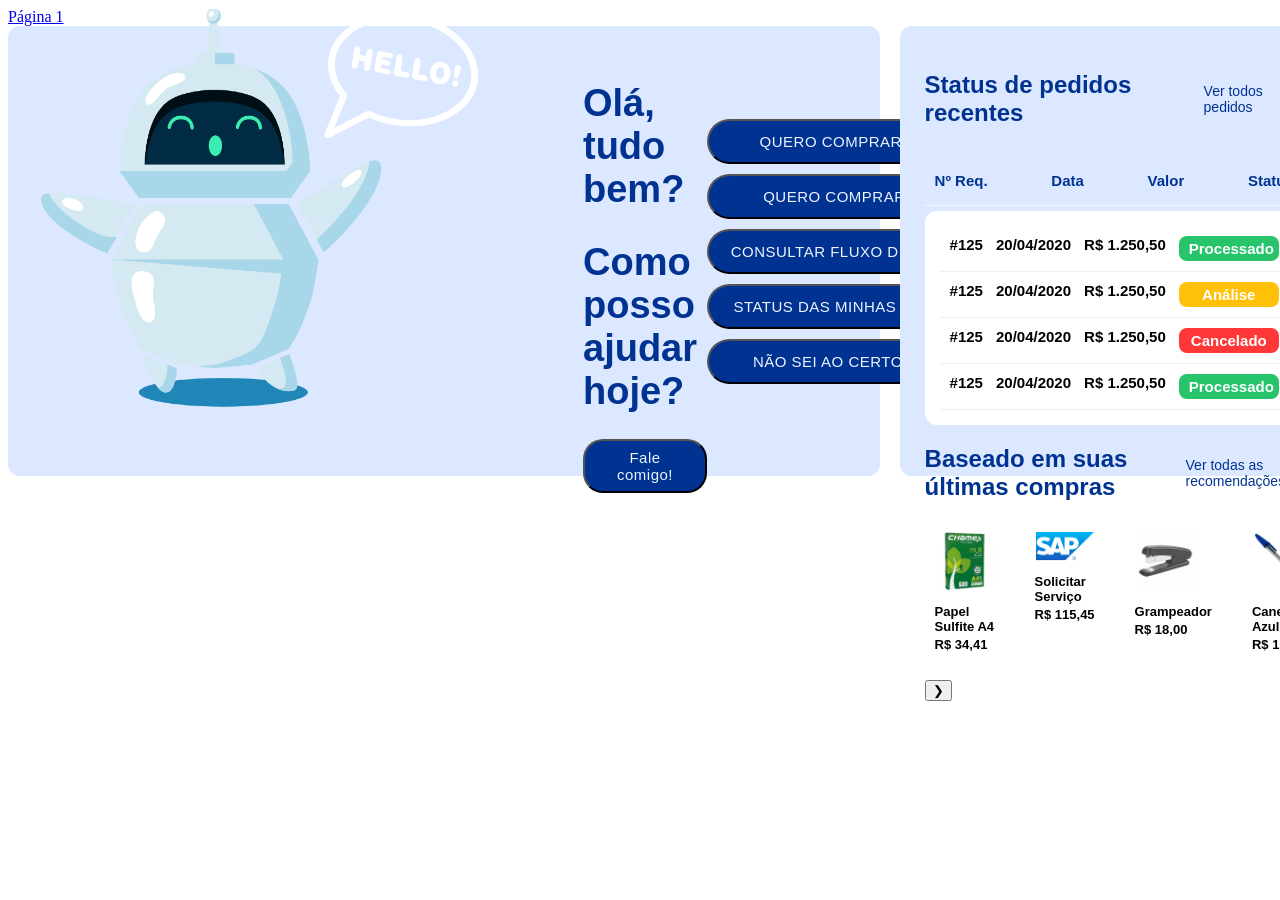
<file: tela2.html>
<html lang="en">
<head>

    <meta charset="UTF-8">
    <meta name="viewport" content="width=device-width, initial-scale=1.0">
    <title>SAP 2</title>

    <link rel="stylesheet" href="style.css">

</head>
<body>

    <nav class="pag-2">

        <a href="index.html">Página 1</a>

    </nav>

    <main>

        <div class="card-grande">
        <div class="titulo">

            <img src="assets/img/robozito.png" alt="robô" id="robo">

            <div>

                <h1><br>Olá, tudo bem?</h1>
                <h1>Como posso <br>ajudar hoje?</h1>

                <button class="fale">Fale comigo!</button>

            </div>
        
        </div>

        <div class="botoes">
        
            <button>QUERO COMPRAR MATERIAL</button>
            <button>QUERO COMPRAR SERVIÇO</button>
            <button>CONSULTAR FLUXO DE PROCESSOS</button>
            <button>STATUS DAS MINHAS REQUISIÇÕES</button>
            <button>NÃO SEI AO CERTO, ME AJUDE</button>
         
        </div>
        
        </div>
      
        <div class="card-status">
        <div class="topo-status">   
            
            <h2><strong> Status de pedidos recentes</strong></h2>
            <p class="ver">Ver todos pedidos</p>

        </div>    

        <div class="linha titulo-status">

            <p>Nº Req.</p>
            <p>Data</p>
            <p>Valor</p>
            <p>Status</p>

        </div>


        <div class="tabela">  
        <div class="linha">

            <span>#125</span>
            <span>20/04/2020</span>
            <span>R$ 1.250,50</span>
            <span class="processado">Processado</span>

        </div>

        <div class="linha">

            <span>#125</span>
            <span>20/04/2020</span>
            <span>R$ 1.250,50</span>
            <span class="analise">Análise</span>

        </div>
        
        <div class="linha">

            <span>#125</span>
            <span>20/04/2020</span>
            <span>R$ 1.250,50</span>
            <span class="cancelado">Cancelado</span>

        </div>
        
        <div class="linha">

            <span>#125</span>
            <span>20/04/2020</span>
            <span>R$ 1.250,50</span>
            <span class="processado">Processado</span>

        </div>
        </div>

        <div class="carrossel">
        <div class="card-compras">
        <div class="topo-compras">

            <h2>Baseado em suas últimas compras</h2>
            <p class="ver">Ver todas as recomendações</p>

        </div>

        <div class="produtos">

        <div class="produto">
        <img src="assets/img/papel.png" alt="papel sulfite">
            
            <p>Papel Sulfite A4</p>
            <p>R$ 34,41</p>
        
        </div>

        <div class="produto">
        <img src="assets/img/sap.png" alt="solicitar serviço">
            
            <p>Solicitar Serviço</p>
            <p>R$ 115,45</p>

        </div>
        
        <div class="produto">
        <img src="assets/img/grampeador.png" alt="grampeador">

            <p>Grampeador</p>
            <p>R$ 18,00</p>

        </div>

        <div class="produto">
        <img src="assets/img/caneta.png" alt="caneta azul">

            <p>Caneta Azul</p>
            <p>R$ 1,00</p>
        
        </div>

        <div class="produto">
        <img src="assets/img/lapis.png" alt="lapis">

            <p>Lápis</p>
            <p>R$ 0,60</p>
        
        </div>

        <div class="produto">
        <img src="assets/img/caderno.png" alt="caderno">

            <p>Caderno 100 folhas</p>
            <p>R$ 18,40</p>

        </div>
        </div>

        <button class="seta direita">&#10095;</button>

        </div>
    </div>

    </main>

</body>
</html>
</file>
<file: style.css>
.pag-1{

}

.pag-2{

}

.card-grande{

    background:#dce8ff;
    padding:25px;
    border-radius:12px;
    margin-bottom:25px;
    display:flex;
    justify-content:space-between;
    align-items:center;
    width:65%;
    height: 400px;

}

#robo{

    width: 450px;
    height: 400px;
    margin-right: 100px;

}

.titulo {

    font-size:19px;
    font-family: "Segoe UI", Arial, sans-serif;
    color:#003391; 
    display:flex;

}


.botoes button{

    background:#003391;
    color:#ecf3ff;
    padding:12px 18px;
    margin-right:10px;
    border-radius:25px;
    font-size:15px;
    letter-spacing: 0.5;
    font-family: "Segoe UI", "Helvetica Neue", Arial, sans-serif;
    text-align:center;
    width:330px;


}

.botoes{

    display:flex;
    flex-direction:column;
    gap:10px;
    margin-right: 100px;
    

}

.fale{

    background:#003391;
    color:#ecf3ff;
    padding:8px 16px;
    border-radius:20px;
    font-family:"Segoe UI", Arial, sans-serif;
    font-size:15px;
    letter-spacing: 0.5;

}

.card-status{

    background:#dce8ff;
    padding:25px;
    border-radius:12px;
    width:30%;
    height: 400px;
    font-family:"Segoe UI", Arial, sans-serif;

}

.linha{

    display:flex;
    justify-content:space-between;
    padding:10px;
    border-bottom:1px solid #eee;
    font-size:15px;

}

.processado{

    background:#27c46b;
    color:white;
    padding:4px 10px;
    border-radius:8px;
    font-size:15px;

}

.analise{

    background:#ffc107;
    color:white;
    padding:4px 10px;
    border-radius:8px;
    font-size:15px;

}

.cancelado{

    background:#ff3737;
    color:white;
    padding:4px 10px;
    border-radius:8px;
    font-size:15px;

}

.processado, .analise, .cancelado{

    display:inline-block;
    width:80px;
    text-align:center;

}

.tabela{

    background:white;
    border-radius:12px;
    padding:15px;

}

.topo-status{

    display:flex;
    justify-content:space-between;
    align-items:center;

}

.ver{

    color:#003391;
    font-size:14px;
    cursor:pointer;
    font-family:"Segoe UI", Arial, sans-serif;

}

.titulo-status{

    font-weight:600;
    font-family: "Segoe UI", "Helvetica Neue", Arial, sans-serif;
    color:#003391;
    border-bottom:1px solid #f3f7ff;
    padding-bottom:1px;
    margin-bottom:5px;

}

main{

    display:flex;
    gap:20px;

}

h2{

    font-family:"Segoe UI", Arial, sans-serif;
    color:#003391;
    font-weight:600;

}

h1{

    font-family:"Segoe UI", Arial, sans-serif;
    color:#003391;
    margin-top: 30px;
    margin-right: 10px;

}

span{

    font-family:"Segoe UI", Arial, sans-serif;
    color:#000000;
    font-weight: bold;
}

.topo-compras {

    display:flex;
    justify-content:space-between;
    align-items:center;

}
.produtos{

    display:flex;
    gap:20px;

}

.produto{

    background:#ffffff;
    border-radius:8px;
    padding:10px;
    text-align: left;
    position: relative;
    width:120px;
    font-family:"Segoe UI", Arial, sans-serif;
    font-weight: 600;
    margin: 10px, 5px;

}

.produto img{

    width:60px;
    margin-bottom:10px;

}

.produto p{

    margin:3px 0;
    font-size:13px;

}
</file>
